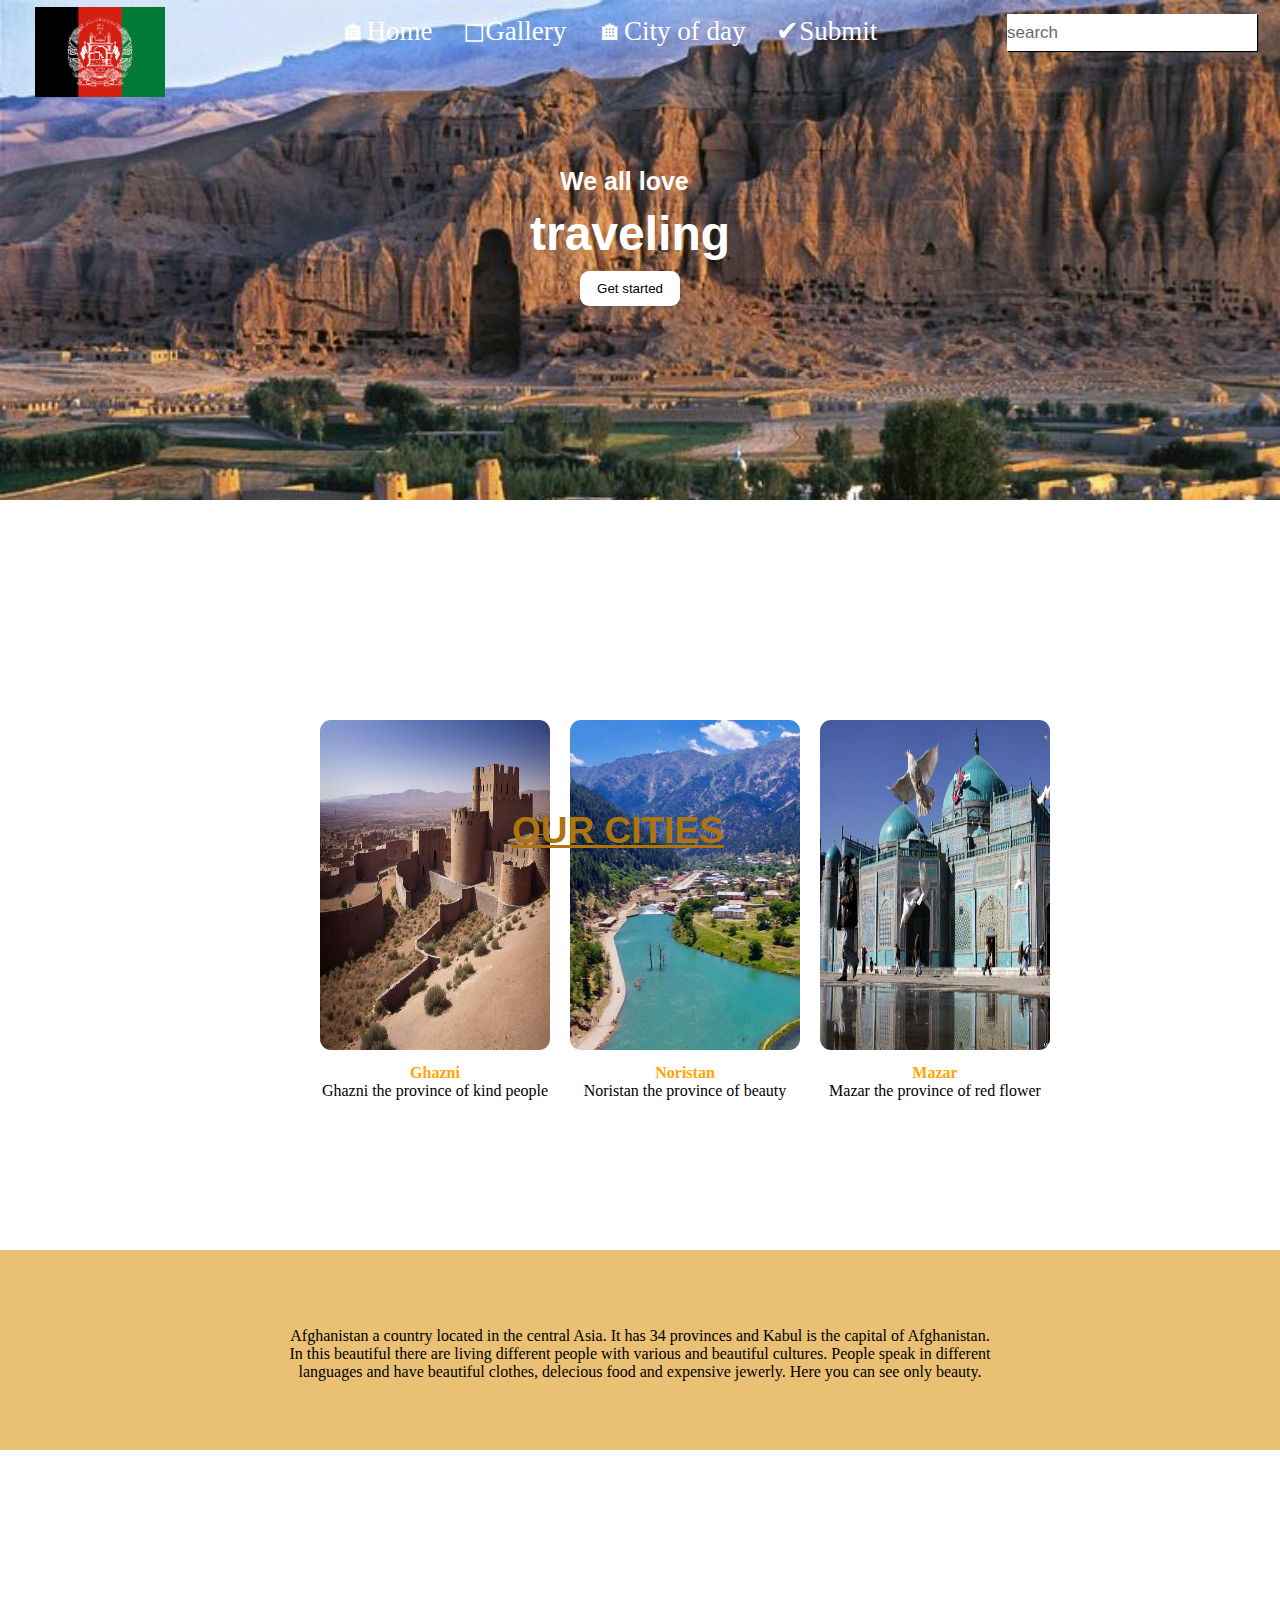
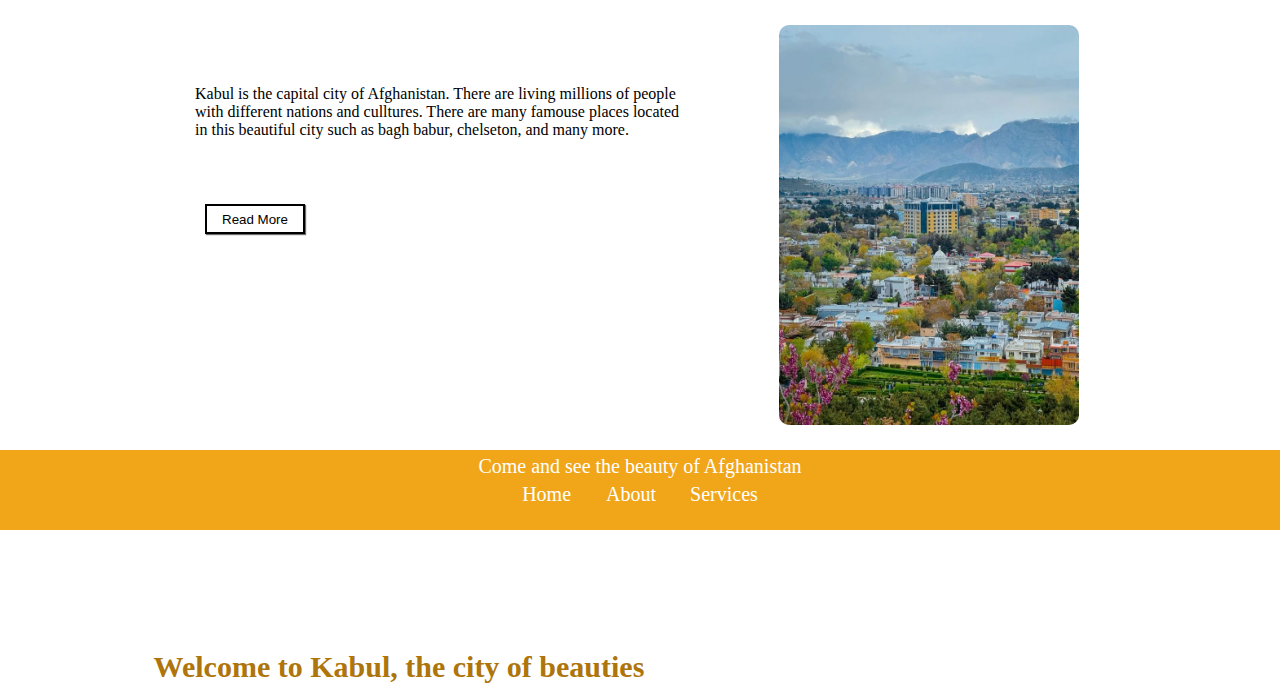
<file: index.html>
<!DOCTYPE html>
<html lang="en">
<head>
    <meta charset="UTF-8">
    <meta name="viewport" content="width=device-width, initial-scale=1.0">
    <title>Cultural Cities of Afghanistan</title>
    <link rel="stylesheet" href="style.css">
  
</head>
<body>
  
<nav class="navbar">
    
  <div class="manner"> 
 
    <div class="menu">
      <ul>
        <a href="index.html">🏠︎Home</a>
        <a href="gallery.html"> ◻Gallery</a>
        <a href="city day.html">🏠︎City of day</a>
        <a href="submit.html">✔Submit</a>
      </ul>  
    </div>
    <div id="I" >
      <img id="imo" src="./img/flag.png" alt="flag">
    </div>
<div>
   <input id="search" type="text" value="search">
</div>
      <div class="traveling">
        <h6 id="world">We all love</h6>
        <h6 id="trip">traveling</h6>
        <button id="Get">Get started</button>
      </div>
      </div>
    </nav>
       

    <section class="all">
      <h5 id="MAIN">OUR CITIES</h5>
      <div class="para1">
        <div class="id">
        <img src="./img/ghazni.jpg" alt="ghazni">
        <h4 id="province">Ghazni</h4>
        <p id="na">Ghazni the province of kind people</p>
        </div>
      </div>
      <div class="para1">
         <div class="id"></div>
        <img src="./img/noristan.jpg" alt="noristan">
        <h4 id="province">Noristan</h4>
        <p id="na">Noristan the province of beauty</p>
        </div>
      </div>
       <div class="para1">
         <div class="id"></div>
        <img src="./img/mazar.jpg" alt="mazar">
        <h4 id="province">Mazar</h4>
        <p id="na">Mazar the province of red flower</p>
        </div>
      </div>
    </section>
    <div class="Afghanistan">
      <p id="afga">Afghanistan a country located in the central Asia. It has 34 provinces and Kabul is the capital of Afghanistan. <br> In this beautiful there are living different people with various and beautiful cultures. People speak in different <br> languages and have beautiful clothes, delecious food and expensive jewerly. Here you can see only beauty.</p>
    </div>
    <div class="kabul">
     <div class="text">
      <h3 id="heart"> Welcome to Kabul, the city of beauties</h3>
      <p id="center">Kabul is the capital city of Afghanistan. There are living millions of people <BR> with different nations and culltures. There are many famouse places located  </BR>in this beautiful city such as bagh babur, chelseton, and many more. </p>
    <button id="Read">Read More</button>
    </div>
     <div class="ka">
      <img src="./img/kabul.jpg" alt="kabul">
     </div>
    </div>

    <footer class="first">
      <div>
        <P id="see">Come and see the beauty of Afghanistan</P>
        <a href="#">Home </a>
        <a href="#">About</a>
        <a href="#">Services</a>

      </div>
    </footer>
</body>
</html>
</file>
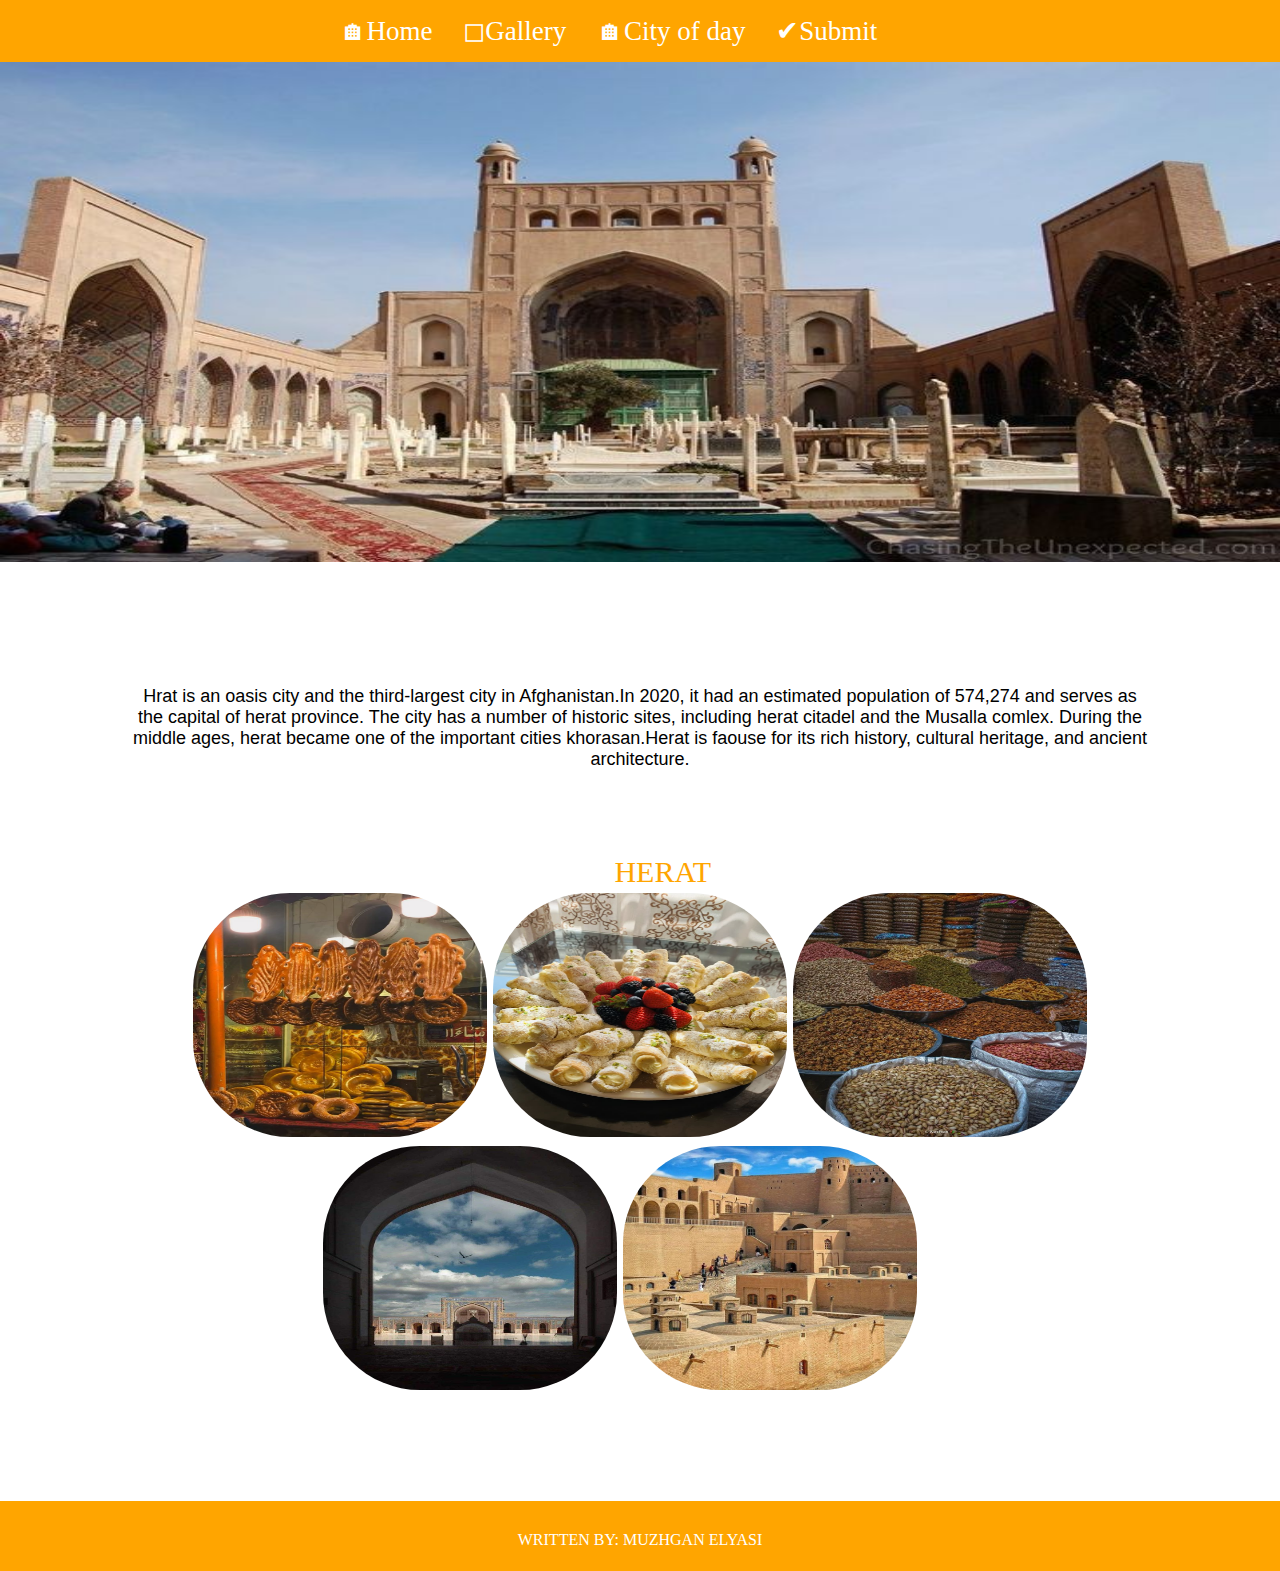
<file: city day.html>
<!DOCTYPE html>
<html lang="en">
<head>
  <body>
    <meta charset="UTF-8">
    <meta name="viewport" content="width=device-width, initial-scale=1.0">
    <title>City of the day</title>
        <link rel="stylesheet" href="style.css">
    <style>
      
      nav{
        background-color: orange;
      }
      footer{
        background-color: orange;
        height: 70PX;
        text-align: center;
        color: white;
        padding: 30PX;
      }
    </style>
</head>
<nav>
    <div class="menu">
      <ul>
        <a href="index.html">🏠︎Home</a>
        <a href="gallery.html"> ◻Gallery</a>
        <a href="city day.html">🏠︎City of day</a>
        <a href="submit.html">✔Submit</a>
      </ul>
    </div>
</nav>

<header>
<img src="./img/herat2.jpg" alt="">
<span>HERAT</span>
<p>Hrat is an oasis city and the third-largest city in Afghanistan.In 2020, it had an estimated population of 574,274 and serves as  <br>the capital of herat province. The city has a number of historic sites, including herat citadel and the Musalla comlex. During the <br> middle ages, herat became one of the important cities khorasan.Herat is faouse for its rich history, cultural  heritage, and ancient  <br>architecture. <br> </p>
</header>
<body>


  <div class="div1">
    <img src="./img/nan.jpg" alt="">
    <img src="./img/sweet.jpg" alt="">
    <img src="./img/fruit.jpg" alt="">
  </div>

  <div class="div2">
    <img src="./img/Herat 1.jpg" alt="">
    <img src="./img/herat3.jpg" alt="">
  </div>
    <br> <br> <br> <br> <br> <br>

<footer>
  WRITTEN BY: MUZHGAN ELYASI
</footer>
</body>
</html>
</file>
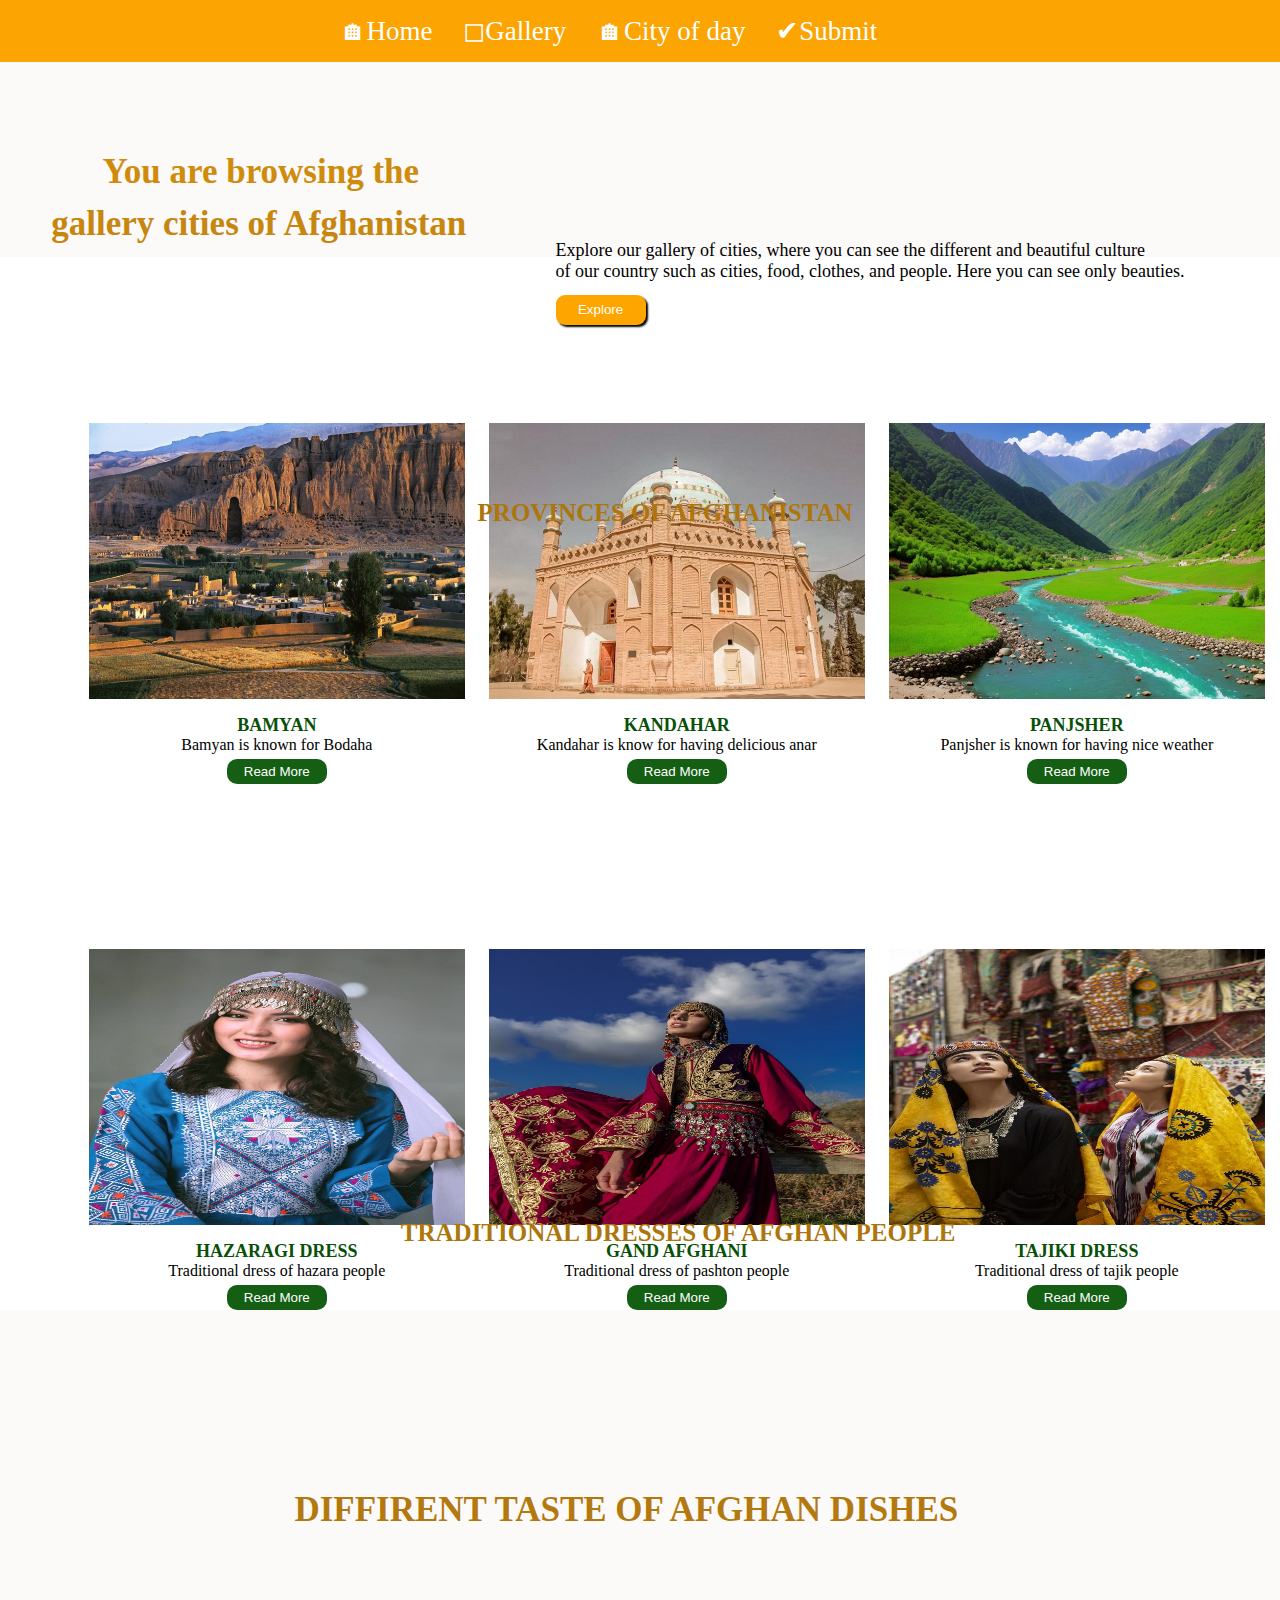
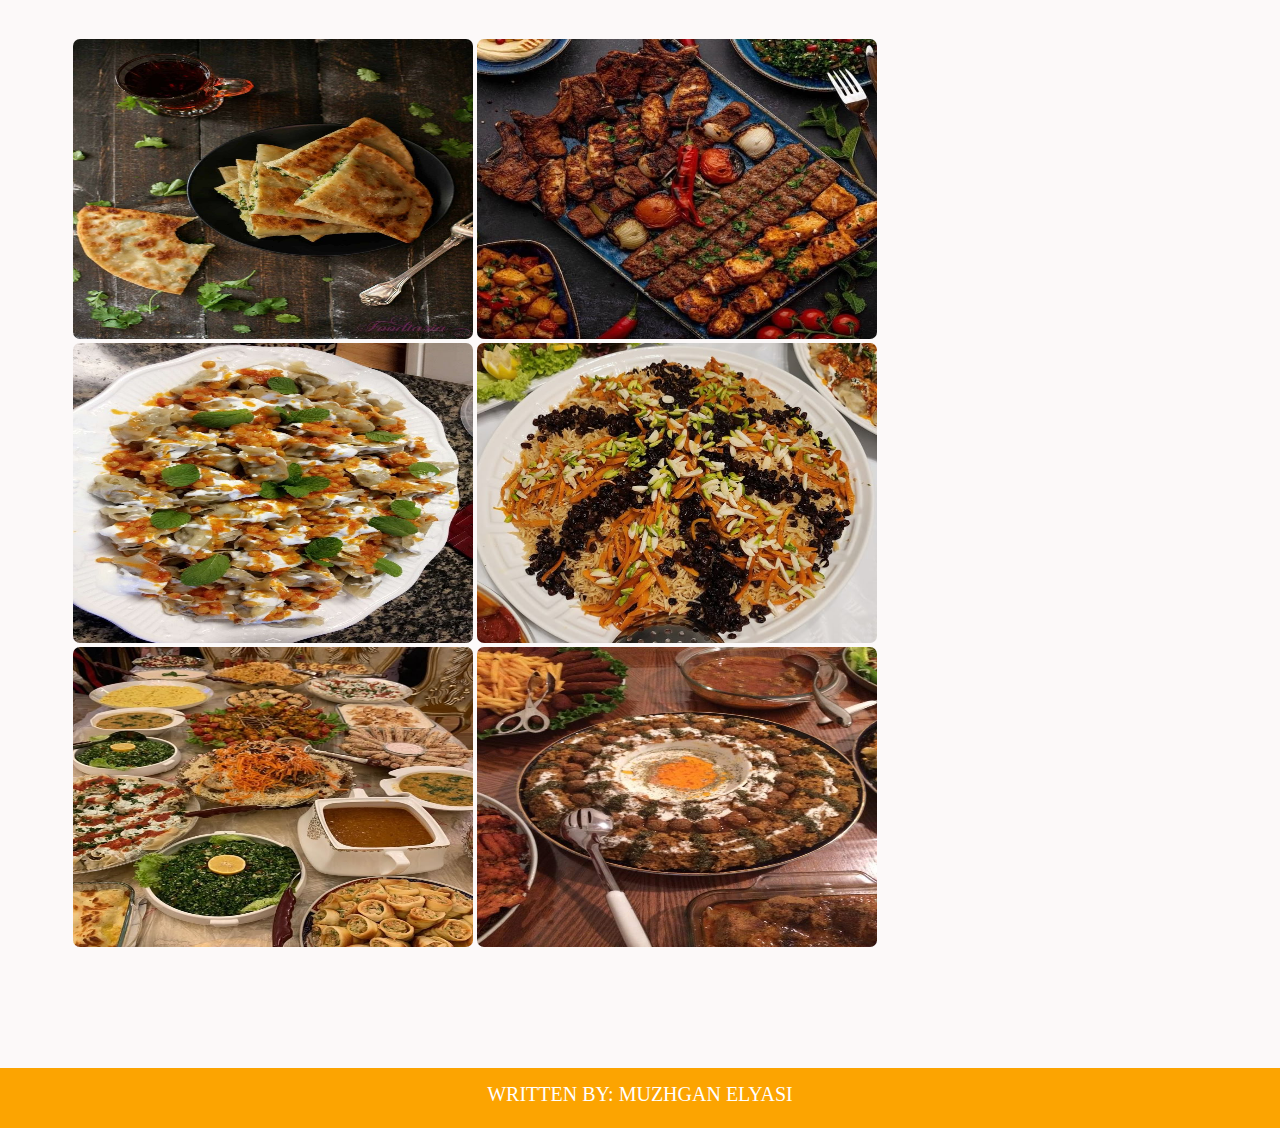
<file: gallery.html>
<!DOCTYPE html>
<html lang="en">
<head>
    <meta charset="UTF-8">
    <meta name="viewport" content="width=device-width, initial-scale=1.0">
    <title>City Gallery</title>
        <link rel="stylesheet" href="style.css">
    <style>
      body{
        background-color:rgb(252, 249, 249);
      }
      nav{
        background-color: rgb(252, 164, 1);
      }
      footer{
        background-color: rgb(252, 164, 1);
        height: 60px;
        color: white;
        font-size: 20px;
        text-align: center;
        padding: 15px;
      }
    </style>
</head>
<nav>
    <div class="menu">
      <ul>
        <a href="index.html">🏠︎Home</a>
        <a href="gallery.html"> ◻Gallery</a>
        <a href="city day.html"> 🏠︎City of day</a>
        <a href="submit.html">✔Submit</a>
      </ul>
    </div>
</nav>
<div>
<h2 id="Ba">You are browsing the </h2>
<h2 id="Ga">gallery cities of Afghanistan</h2>
</div>
<div class="paragraph">
<p>Explore our gallery of cities, where you can see the different and beautiful culture <br> of our country such as cities, food, clothes, and people. Here you can see only beauties.</p>
<button>Explore</button>
</div>


  <section class="showcase">
       <h3 style="font-size: 25px; padding: 4px;">PROVINCES OF AFGHANISTAN</h3>
       <div class=" section1">
        <div class="card">
            <img src="./img/bamyan.jpg" alt="bamyan">
            <h4>BAMYAN</h4>
            <p>Bamyan is known for Bodaha</p>
            <button>Read More</button>
        </div>
        <div class="card">
            <img src="./img/kandahar.jpg" alt="kandahar">
            <h4>KANDAHAR</h4>
            <p>Kandahar is know for having delicious anar</p>
            <button>Read More</button>
        </div>
        <div class="card">
            <img src="./img/panjsher.jpg" alt="panjsher">
            <h4>PANJSHER</h4>
            <p>Panjsher is known for having nice weather</p>
            <button>Read More</button>
        </div>
        </div>
     </section>
  
     <section class="showcase1">
       <h5 style="font-size: 25px; padding: 4px;">TRADITIONAL DRESSES OF AFGHAN PEOPLE</h5>
       <div class=" section2">
        <div class="card1">
            <img src="./img/hazard dress.jpg" alt="hazara">
            <h6>HAZARAGI DRESS</h6>
            <p>Traditional dress of hazara people</p>
            <button>Read More</button>
        </div>
        <div class="card1">
            <img src="./img/pashton dress.jpg" alt="pashton">
            <h6>GAND AFGHANI</h6>
            <p>Traditional dress of pashton people</p>
            <button>Read More</button>
        </div>
        <div class="card1">
            <img src="./img/tajik dress.jpg" alt="tajik">
            <h6>TAJIKI DRESS </h6>
            <p>Traditional dress of tajik people</p>
            <button>Read More</button>
        </div>
        </div>
     </section>


<h1 id="afghan">DIFFIRENT TASTE OF AFGHAN DISHES</h1>
     <div class="gallery">
      <img id="f" src="./img/bulani.jpg" alt="bolani">
      <img id="f" src="./img/kebab.jpg" alt="kebab">
      <img id="f" src="./img/mantu.jpg" alt="manto">
      <img id="f" src="./img/qabuli.jpg" alt="qabuli">
      <img id="f" src="./img/food.jpg" alt="food">
      <img id="f" src="./img/kecheri.jpg" alt="kecheri">
     </div>
     <br><br><br><br><br><br>


<footer>
  <div>
  WRITTEN BY: MUZHGAN ELYASI
  </div>
</footer>





<body>
    
</body>
</html>
</file>
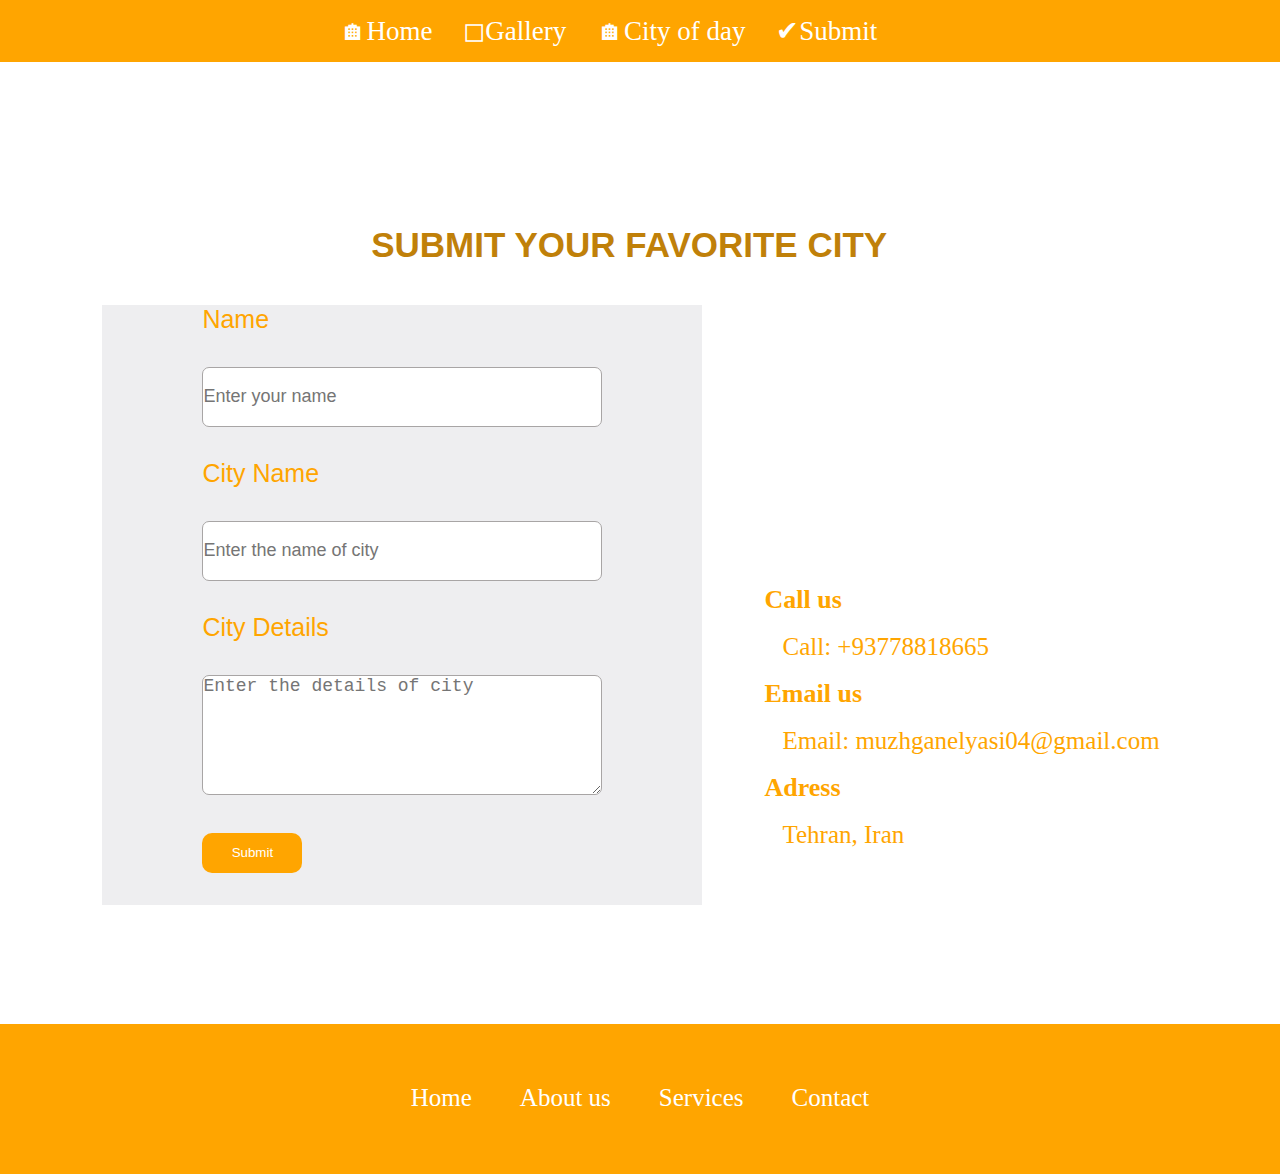
<file: submit.html>
<!DOCTYPE html>
<html lang="en">
<head>
    <meta charset="UTF-8">
    <meta name="viewport" content="width=device-width, initial-scale=1.0">
    <title>Submit of galley</title>
    <link rel="stylesheet" href="style.css">
    </title>
</head>
<style>
  nav{
    background-color: orange;
    
  }
  footer{
    background-color: orange;
  }
</style>
<nav>
    <div class="menu">
      <ul>
        <a href="index.html">🏠︎Home</a>
        <a href="gallery.html"> ◻Gallery</a>
        <a href="city day.html"> 🏠︎City of day</a>
        <a href="submit.html">✔Submit</a>
      </ul>
    </div>
</nav>
<h5 id="CITY">SUBMIT YOUR FAVORITE CITY</h5>

<div class="Form">
  <form>
    
    <label for="name">Name</label>
    <input type="text" placeholder="Enter your name">
    <label for="City Name"> City Name</label>
    <input type="text" placeholder="Enter the name of city">
    <label for="City details">City Details </label>
    <textarea name="" id="" placeholder="Enter the details of city"></textarea>
    <button id="submit">Submit</button>
  </form>
</div>
<div class="informatoin">
  <div class="info">
         <h1 id="Email">Call us</h1>
     <p>Call: +93778818665</p>
         <h1 id="Email">Email us</h1>
     <p>Email: muzhganelyasi04@gmail.com</p>
     <h1 id="Email">Adress</h1>
     <p>Tehran, Iran</p>
     
  </div>
</div><br><br><br><br><br><br><br><br><br><br>
<footer>
  <div class="footer">
      <a href="#">Home</a>
      <a href="#">About us</a>
      <a href="#">Services</a>
      <a href="#">Contact</a>
  </div>
</footer>
<body>
    
</body>
</html>
</file>
<file: style.css>
*{padding: 0%;
    margin: 0;
    box-sizing: border-box;
}
.navbar{
    
background-image: url(./img/bamyan.jpg);
background-repeat: no-repeat;
height: 500px;
background-size: cover;
}


.menu{
    display: flex;
    padding: 15px;
    
}
.menu ul {
    font-size: 27px;
    margin-left: 25%;
    
}
.menu ul a{
    text-decoration: none;
    color:white;
    padding: 12px;
    
}
.menu ul a:hover{
    color: white;
    text-decoration: underline;

}
   #imo{
    width: 130px;
    height: 90px;
    position: absolute;
    top: 7px;
    left: 35px;
   }
   #imo:hover{
    border-radius: 50%;
    transition: all 1s;
   }

#search{
    width: 250px;
    height:37px;
    position: absolute;
    top: 14px;
    right: 23px;
  
    border: 2px rgb(61, 61, 61);
    background-color: white;
    color: rgb(107, 105, 105);
    font-size: 17px;
    text-align: left;
    font-weight: 150px;
    box-shadow: 1px 1px 1px  black;
}
#search:hover{
    cursor: pointer;
    background-color: rgb(177, 171, 171);
    color: black;
    transform: scaleY(1.3s);
    border: 2px gray;
    transform: scaleX(1.2);
    transition:  1.5s;

}
.traveling{
    position:absolute ;

}
nav>.manner>.traveling>#world{
    font-family: Arial, Helvetica, sans-serif;
    font-size: 25px;
    color: white;
    margin-left: 560px;
    margin-top: 105px;
}

nav>.manner>.traveling>#trip{
    font-family: Arial, Helvetica, sans-serif;
    font-size: 48px;
    color: white;
     margin-left: 530px;
    margin-top: 10px;
}
nav>.manner>.traveling>#Get{
    background-color: white;
    margin-left: 580px;
    margin-top: 10px;
    color: black;
    border-radius: 9px;
    height: 35px;
}
nav>.manner>.traveling>#Get:hover{
    background-color: orange;
}
#Ba{
    display: block;
    font-size: 35px;
    color: rgb(207, 139, 11);
    margin-top: 7%;
    margin-left: 8%;
}
#Ga{
    font-size: 35px;
    color: rgb(199, 134, 14);
    margin: 1%;
    margin-left: 4%;
}
   
 #w{
    text-align: center;
    margin-top: 13%;
    font-size: 30px;
    color: white;
    }
#b{
width: 250px;
height: 30px;
margin-left: 40%;
margin-top: 4%;
border-radius: 8%;
}
.paragraph{
    position: absolute;
    top: 26%;
    right: 7%;
    padding: 6px;
    font-size: 18px;
}
.paragraph button{
    margin-top: 2%;
    width: 90px;
    height: 30px;
    background-color: orange;
    border-radius: 9px;
    border: 1px;
    color: white;
    box-shadow: 2px 2px 2px black;
}
.paragraph button:hover{
    cursor: pointer;
    background-color:green;
    color: black;
}
.showcase{
    background-color:white;
    display: flex;
}
.section1 img{
  width: 400px;
  height: 300px;
  padding: 12px;
  cursor: pointer;
  transition: 400ms;
}
.section1 img:hover{
    filter: grayscale(1);
    transform : scale(1.03)
}
h3{
    position: absolute;
    left: 37%;
    top: 55%;
    font-size: 30px;
    color: rgb(173, 117, 11);
}
.section1{
    display: flex;
    margin-top: 12%;
    margin-left: 6%;
}
.card h4{
    font-size: 18px;
    color: rgb(8, 80, 8);
    font-family: serif;
}
.card{
    text-align: center;  
}
 button{
    margin-top: 5px;
    background-color: rgb(20, 95, 20);
    color: white;
    border-radius: 10px;
    border: 0;
    width: 100px;
    height: 25px;
}
 button:hover{
    cursor: pointer;
 }
 .showcase1{
    background-color:white;
    display: flex;
}
.section2 img{
  width: 400px;
  height: 300px;
  padding: 12px;
  cursor: pointer;
  transition: 400ms;
}
.section2 img:hover{
    filter: grayscale(1);
    transform : scale(1.03)
}
h5{
    position: absolute;
    left: 31%;
    top: 135%;
    font-size: 30px;
    color: rgb(173, 117, 11);
}
.section2{
    display: flex;
    margin-top: 12%;
    margin-left: 6%;
}
.card1 h6{
    font-size: 18px;
    color: rgb(8, 80, 8);
}
.card1{
    text-align: center;  
}
 .gallery>{
    display: grid;
    grid-template-columns:repeat(3, ifr);
    
    
   
    

 }
 .gallery>img{
    width: 400px;
    height: 300px;
    border-radius: 7px;
     
 }
 .gallery{
     margin-top: 25%;
     margin-left: 5%;
     gap: 5px;
     padding: 9px;
 }
  .gallery>img:hover{
    cursor: pointer;
    filter:grayscale(2);
    transform:scale(1.03) ;
  }
  #afghan{
    position: absolute;
    font-size: 35px;
    color: rgb(179, 121, 15);
    margin-top: 14%;
    margin-left: 23%;
  }
  .Form{

    height: 500px;
    width: 700px;
    margin-left: 8%;
    margin-top: 19%;
  }
  form{
    background-color: rgb(238, 238, 240);
    height: 600px;
    width: 600px;
    display: grid;
    justify-content: center;
    border: 1px 1px 1px solid white;
   
    

  }
 
  
  form input{
   height: 60px;
   width: 400px;
   font-size: 18px;
   border:1px solid rgb(168, 165, 165);
   border-radius: 7px;
   color: orange;
  }
  
  form textarea{
    height: 120px;
    font-size: 18px;
    border-radius: 7px;
    border:1px solid rgb(168, 165, 165);
    
  }
  form label{
    color:orange;
    font-size: 25px;
    font-family: Arial, Helvetica, sans-serif;
   
  }
  #CITY{
    position: absolute;
    font-size: 35PX;
    color:rgb(192, 128, 9);
    top: 25%;
    left: 29%;
    font-family: Arial, Helvetica, sans-serif;
  }
  #submit{
    width: 100px;
    height: 40px;
    background-color: orange;
    
  }
  #submit:hover{
    background-color: rgb(235, 206, 178);
    color: black;
  }
  .info{
    position: absolute;
    top: 65%;
    right: 8%;
    font-size: 25px;
    color:orange;
    
    
  }
  .info #Email{
    font-size: 26px;
    
  }
  .info p{
    padding: 18px;
    color:orange;
  }
  .info p:hover{
    cursor: pointer;
    text-decoration: underline;
  }
  .footer{
    height: 150px;
  }
  .footer a{
   font-size: 25px;
   color: white;
   padding: 22px;
   display: inline-block;
   margin-top: 3%;
   text-decoration: none;
  }
   .footer a:hover{
    color: rgb(238, 235, 46);
   }
  .footer{
    text-align: center;
    margin-top: 3%;
  }
.para1 img{
    width: 250px;
    height: 350px;
    padding: 10px;
    border-radius: 21px;

}
.para1 img:hover{
    cursor: pointer;
    filter: brightness(0.5);
    transform: scale(1.03);
}
.all{
    display:flex;
     padding: 10px;
     margin-top: 200px;
     margin-left: 300px;
    
}
#province{
    color: orange;
    text-align: center;
}
#na{
    text-align: center;
}
#MAIN{
    position: absolute;
    top: 90%;
    left:40% ;
    font-family: Arial, Helvetica, sans-serif;
    font-size: 37px;
    text-decoration: underline;
}
.Afghanistan{
    position: absolute;
    margin-top: 140px;
    background-color: rgb(233, 192, 116);
    height: 200px;
    width: 100%;
    
}
.Afghanistan>#afga{
    margin-top: 77px;
    text-align: center;
   
     
}
.kabul{
    display: flex;
    margin-top: 500px;
    margin-left: 120px;
    padding: 15px;
    gap: 40px;
     
    
}
.ka img{
width: 300px;
height: 400px;
border-radius: 10px;
}
.ka img:hover{
    filter: brightness(0.5);
    transform: scale(1.04);
    cursor: pointer;
}
#heart{
    position: absolute;
    top: 250%;
    left: 12%;
}
.text p{
    padding: 60px;
   
}
#Read{
    margin-left: 70px;
    background-color: white;
    color: black;
    border: 2px  solid black;
    border-radius: 0;
    box-shadow: 1px 1px 1px rgb(110, 109, 109);
    height: 30px;
}
#Read:hover{
    background-color: orange;
}
.first{
background-color: rgb(241, 166, 26);
height: 80px;
text-align: center;

}
#see{
    color: white;
    font-size: 20px;
    margin-top: 6px;
    padding: 5px;
}
.first>div>a{
    color: white;
    font-size: 20px;
    padding: 15px;
    text-decoration: none;
    margin-top: 5px;
}

header>img{
    width: 100%;
    height: 500px;
}
header>span{
    position: absolute;
    left: 48%;
    top: 95%;
    font-size: 30px;
    color: orange;
}
header>p{
    text-align: justify;
    text-align: center;
    padding: 120px;
    font-family: 'Segoe UI', Tahoma, Geneva, Verdana, sans-serif;
    font-size: 18px;
    
}
.div1{
    display: flex;
    margin-left: 190px;
}
.div1>img{
height: 250px;
width: 300px;
border-radius: 100px;
padding: 3px;

}
.div1>img:hover{
    cursor: pointer;
    transform: scale(1.1);
}
.div2{
    display: flex;
    margin-left: 320px;
}
.div2>img{
    height: 250px;
    width: 300px;
    border-radius: 100px;
    padding: 3px;
    margin-top: 3px;
}
.div2>img:hover{
    cursor: pointer;
    transform: scale(1.1);
}
</file>
